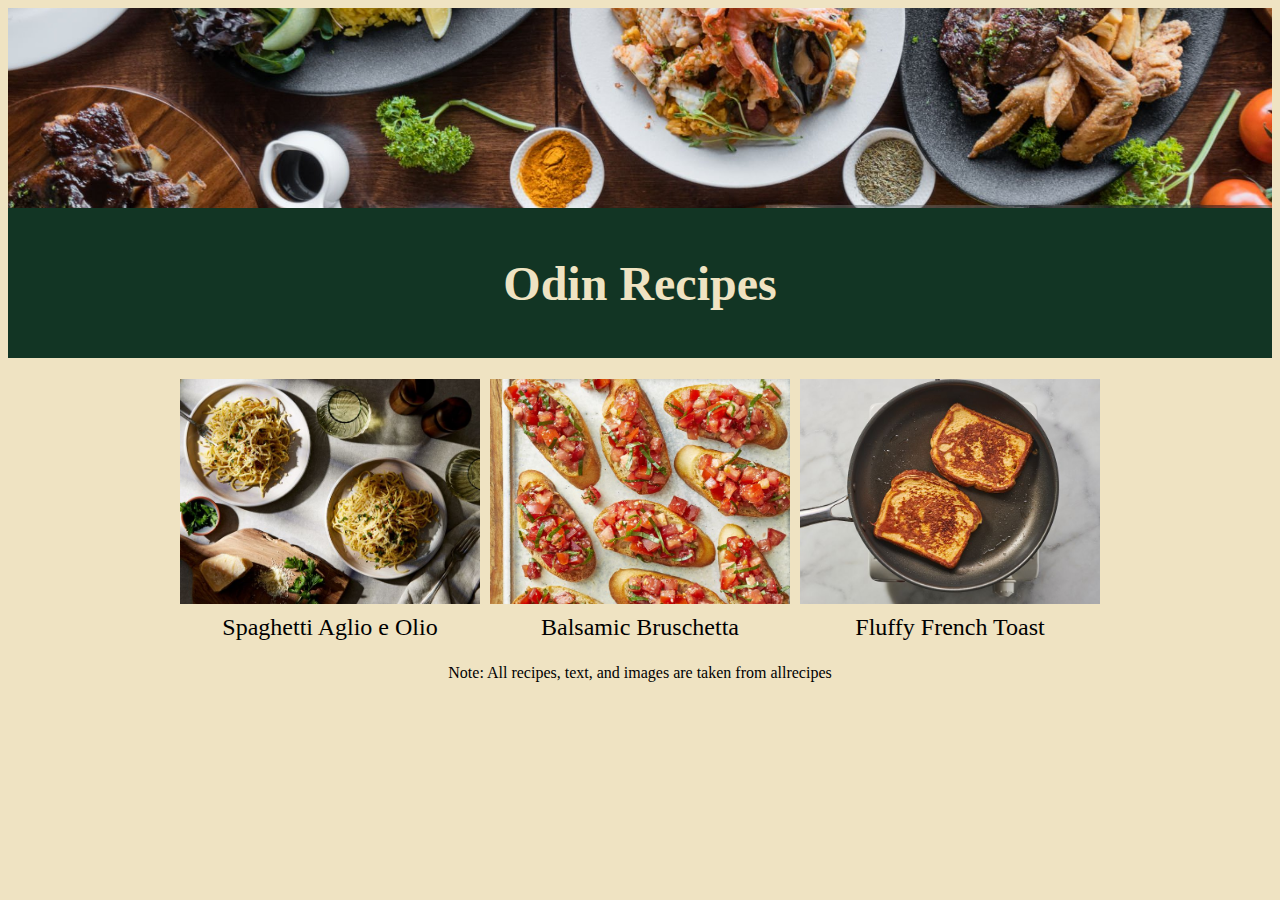
<file: index.html>
<!DOCTYPE html>
<html lang="en">
<head>
    <meta charset="UTF-8">
    <meta name="viewport" content="width=device-width, initial-scale=1.0">
    <link rel="stylesheet" href="./css/styles.css">
    <title>The Odin Project - Recipes</title>
</head>
<body>
    <img src="./images/base.jpg" id="cover">
    <a href="./index.html"><h1 id="header">Odin Recipes</h1></a>
    <br>
    <div class="recipe-class">
        <table>
            <a href="./recipes/spaghetti_aglio_e_olio.html">
            <tbody>
                <tr>
                    <td><img src="./images/spaghetti-aglio-e-olio.jpg" width="300px"></td>
                </tr>
                <tr>
                    <td><a href="./recipes/spaghetti_aglio_e_olio.html">Spaghetti Aglio e Olio</a></td>
                </tr>
            </tbody>
            </a>
        </table>

        <table>
            <tbody>
                <tr>
                    <td><img src="./images/balsamic-bruschetta.jpg" width="300px"></td>
                </tr>
                <tr>
                    <td ><a href="./recipes/balsamic_bruschetta.html">Balsamic Bruschetta</a></td>
                </tr>
            </tbody>
        </table>

        <table>
            <tbody>
                <tr>
                    <td><img src="./images/fluffy-french-toast.jpg" width="300px"></td>
                </tr>
                <tr>
                    <td><a href="./recipes/fluffy_french_toast.html">Fluffy French Toast</a></td>
                </tr>
            </tbody>
        </table>
        <!-- <ul id="recipe-list">
            <li>
                <table>
                    <tbody>
                        <tr>
                            <img src="./images/spaghetti-aglio-e-olio.jpg">
                        </tr>
                        <tr>
                            Spaghetti Aglio e Olio
                        </tr>
                    </tbody>
                </table>
            </li>
            <li><a href="./recipes/fluffy_french_toast.html">Fluffy French Toast</a></li>
            <li><a href="./recipes/balsamic_bruschetta.html">Balsamic Bruschetta</a></li>
        </ul> -->
    </div>

    <p>Note: All recipes, text, and images are taken from <a href="www.allrecipes.com/" target="_blank" rel="noopener noreferrer">allrecipes</a></p>
</body>
</html>
</file>
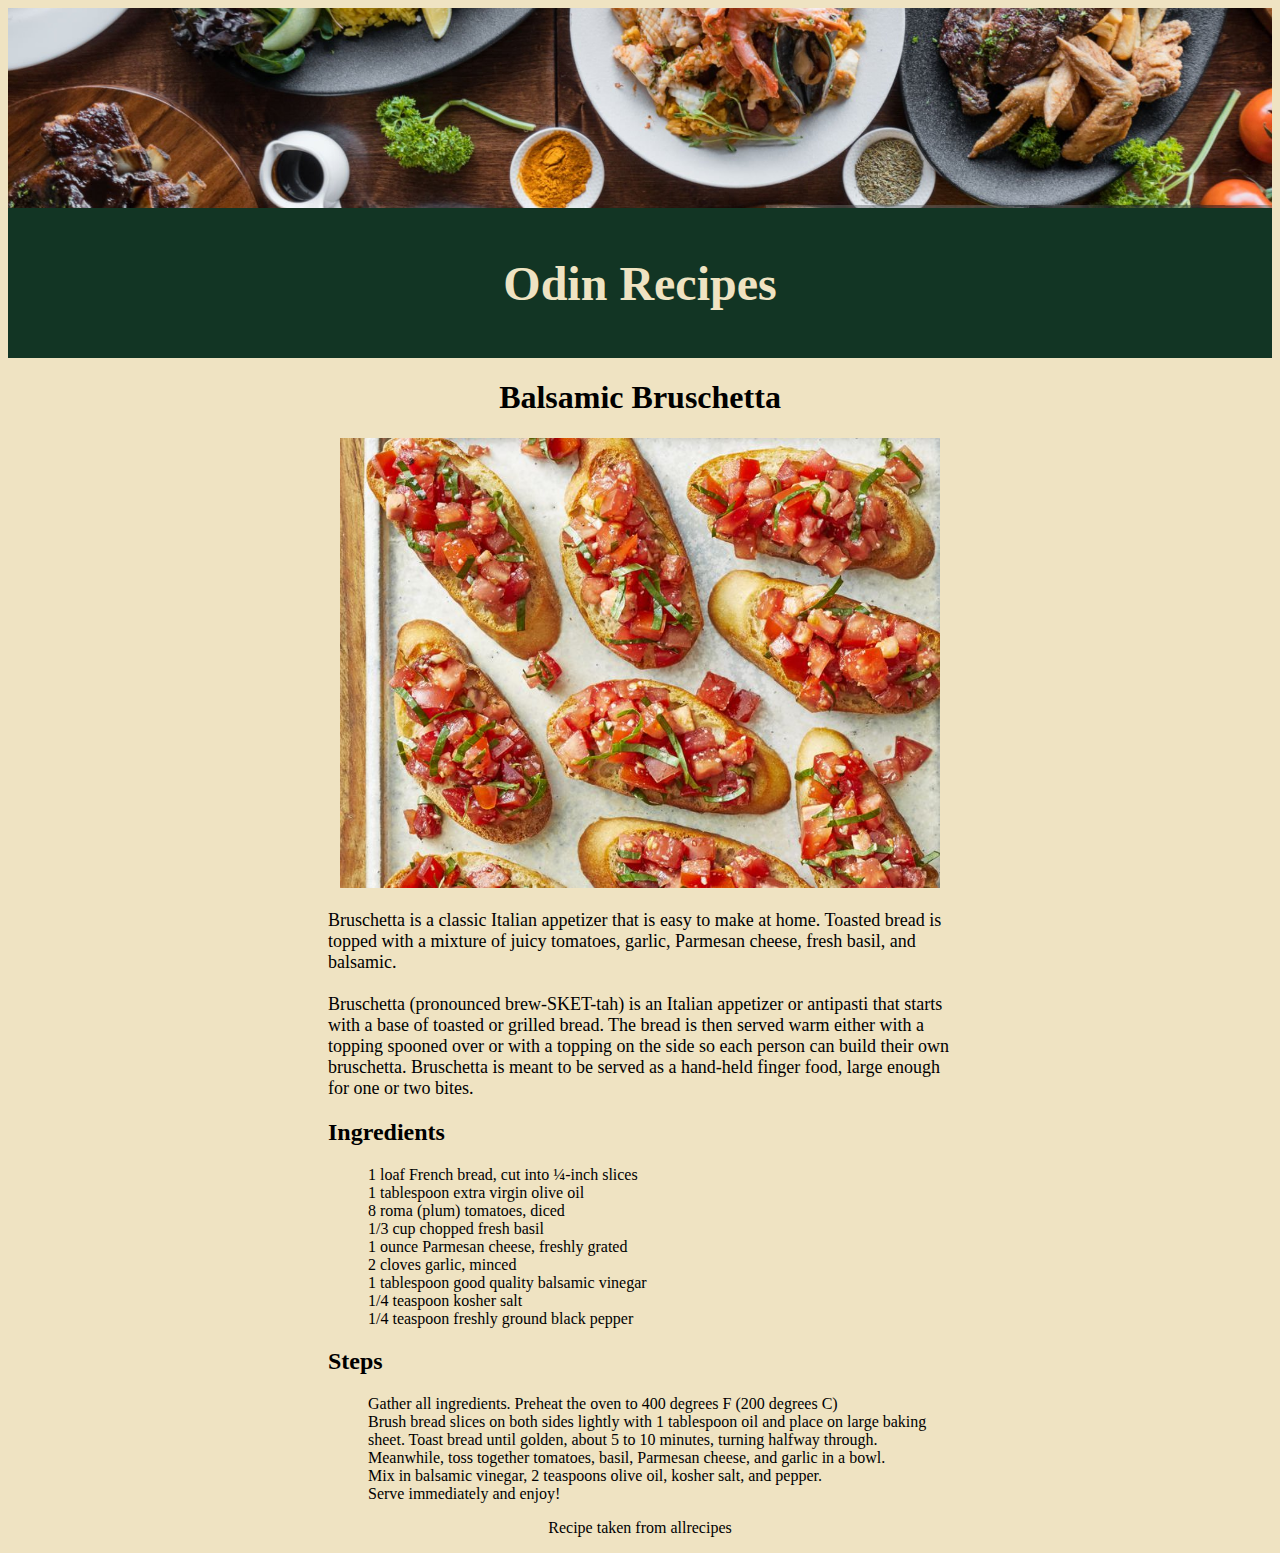
<file: recipes/balsamic_bruschetta.html>
<!DOCTYPE html>
<html lang="en">
<head>
    <meta charset="UTF-8">
    <meta name="viewport" content="width=device-width, initial-scale=1.0">
    <link rel="stylesheet" href="../css/styles.css">
    <title>Balsamic Bruschetta</title>
</head>
<body>
    <img src="../images/base.jpg" id="cover">
    <a href="../index.html"><h1 id="header">Odin Recipes</h1></a>
    <h1>Balsamic Bruschetta</h1>
    <img src="../images/balsamic-bruschetta.jpg" alt="balsamic bruschetta" width="600px">

    <p class="describe-dish">
        Bruschetta is a classic Italian appetizer that is easy to make at home. 
        Toasted bread is topped with a mixture of juicy tomatoes, garlic, Parmesan cheese, fresh basil, and balsamic.
        <br><br>
        Bruschetta (pronounced brew-SKET-tah) is an Italian appetizer or antipasti that starts with a base of toasted or grilled bread. 
        The bread is then served warm either with a topping spooned over or with a topping on the side so each person can build their own bruschetta. 
        Bruschetta is meant to be served as a hand-held finger food, large enough for one or two bites. 
    </p>

    <h2 class="list-header">Ingredients</h2>
    <ul class="list-class">
        <li>1 loaf French bread, cut into ¼-inch slices</li>
        <li>1 tablespoon extra virgin olive oil</li>
        <li>8 roma (plum) tomatoes, diced</li>
        <li>1/3 cup chopped fresh basil</li>
        <li>1 ounce Parmesan cheese, freshly grated</li>
        <li>2 cloves garlic, minced</li>
        <li>1 tablespoon good quality balsamic vinegar</li>
        <li>1/4 teaspoon kosher salt</li>
        <li>1/4 teaspoon freshly ground black pepper</li>
    </ul>

    <h2 class="list-header">Steps</h2>
    <ol class="list-class">
        <li>Gather all ingredients. Preheat the oven to 400 degrees F (200 degrees C)</li>
        <li>
            Brush bread slices on both sides lightly with 1 tablespoon oil and place on large baking sheet. 
            Toast bread until golden, about 5 to 10 minutes, turning halfway through.
        </li>
        <li>Meanwhile, toss together tomatoes, basil, Parmesan cheese, and garlic in a bowl.</li>
        <li>Mix in balsamic vinegar, 2 teaspoons olive oil, kosher salt, and pepper.</li>
        <li>Serve immediately and enjoy! </li>
    </ol>

    <p>Recipe taken from <a href="https://www.allrecipes.com/recipe/54165/balsamic-bruschetta/" target="_blank" rel="noopener noreferrer">allrecipes</a></p>
</body>
</html>
</file>
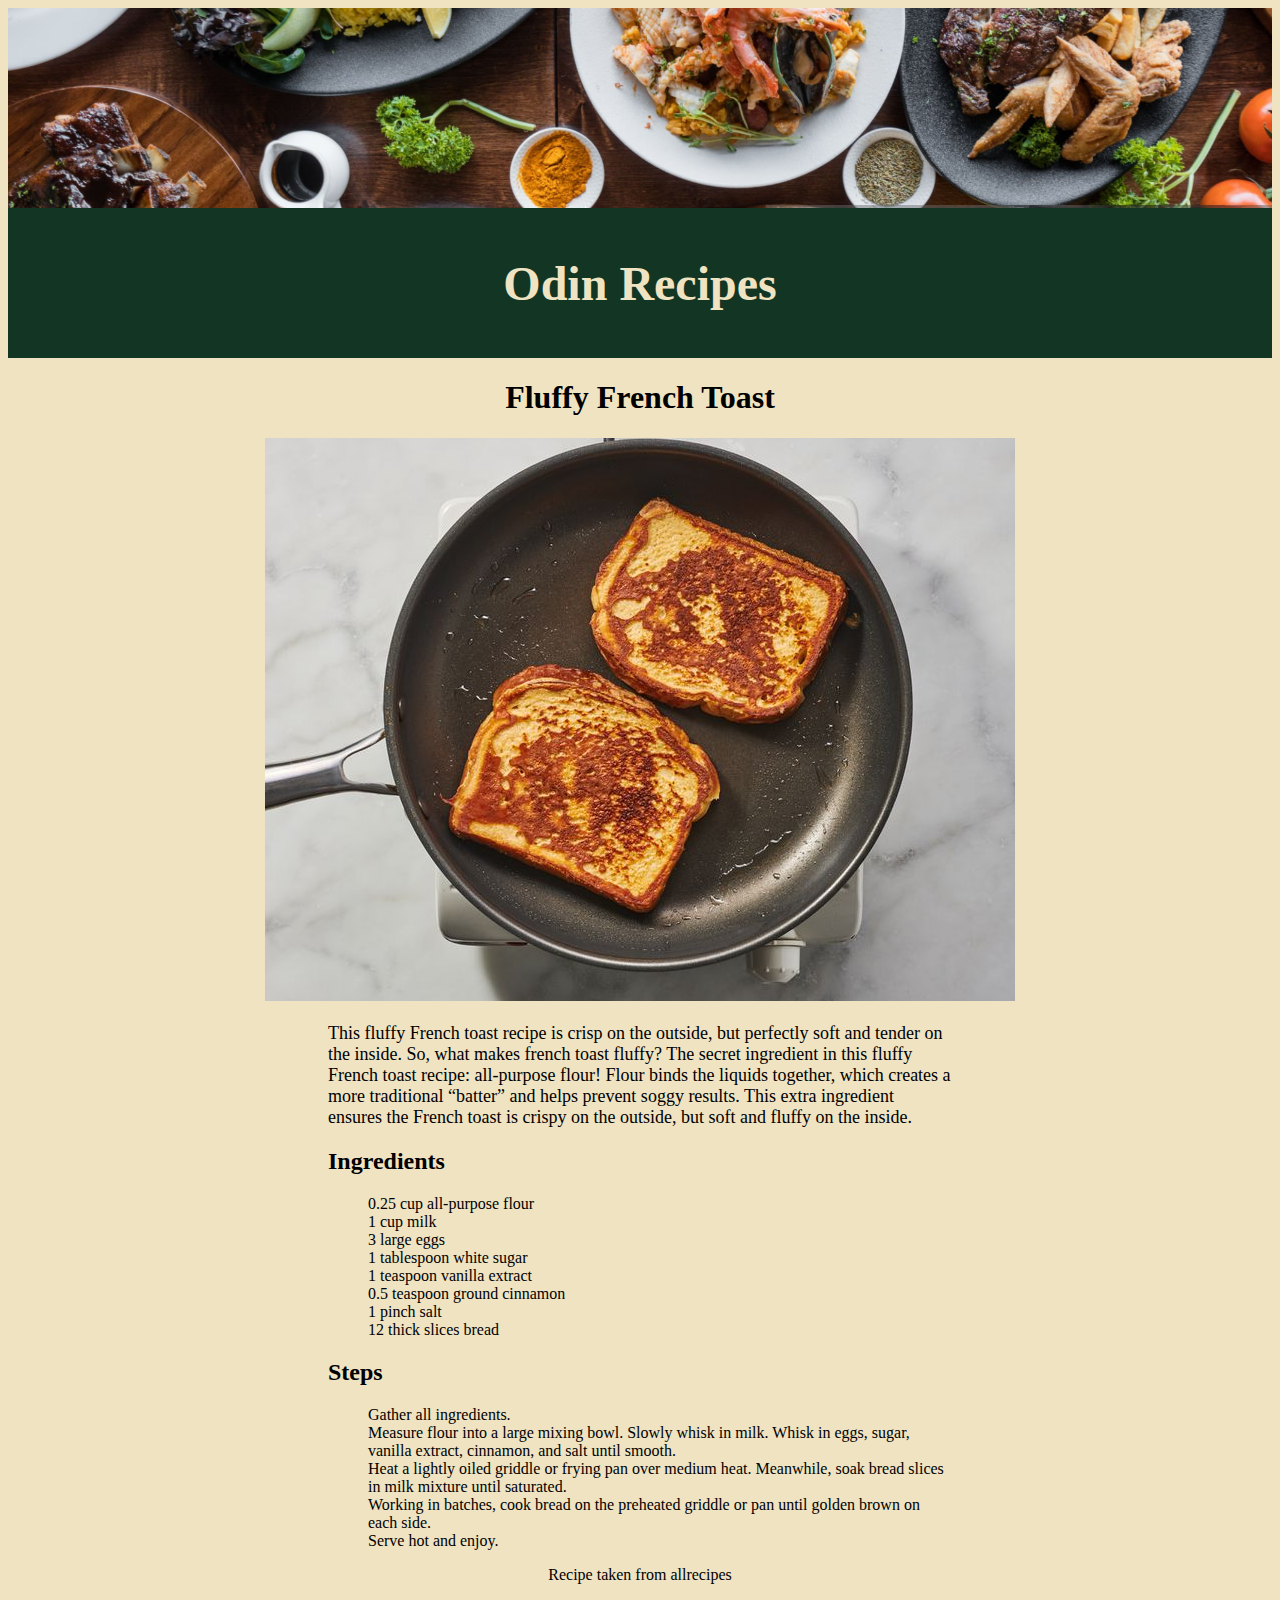
<file: recipes/fluffy_french_toast.html>
<!DOCTYPE html>
<html lang="en">
<head>
    <meta charset="UTF-8">
    <meta name="viewport" content="width=device-width, initial-scale=1.0">
    <link rel="stylesheet" href="../css/styles.css">
    <title>Fluffy French Toast</title>
</head>
<body>
    <img src="../images/base.jpg" id="cover">
    <a href="../index.html"><h1 id="header">Odin Recipes</h1></a>

    <h1>Fluffy French Toast</h1>

    <img src="../images/fluffy-french-toast.jpg" alt="fluffy french toast">

    <p class="describe-dish">This fluffy French toast recipe is crisp on the outside, but perfectly soft and tender on the inside. 
        So, what makes french toast fluffy?
        The secret ingredient in this fluffy French toast recipe: all-purpose flour! 
        Flour binds the liquids together, which creates a more traditional “batter” and helps prevent soggy results. 
        This extra ingredient ensures the French toast is crispy on the outside, but soft and fluffy on the inside.  
    </p>

    <h2 class="list-header">Ingredients</h2>
    <ul class="list-class">
        <li>0.25 cup all-purpose flour</li>
        <li>1 cup milk</li>
        <li>3 large eggs</li>
        <li>1 tablespoon white sugar</li>
        <li>1 teaspoon vanilla extract</li>
        <li>0.5 teaspoon ground cinnamon</li>
        <li>1 pinch salt</li>
        <li>12 thick slices bread</li>
    </ul>

    <h2 class="list-header">Steps</h2>
    <ol class="list-class">
        <li>Gather all ingredients. </li>
        <li>Measure flour into a large mixing bowl. Slowly whisk in milk. Whisk in eggs, sugar, vanilla extract, cinnamon, and salt until smooth. </li>
        <li>Heat a lightly oiled griddle or frying pan over medium heat. Meanwhile, soak bread slices in milk mixture until saturated.</li>
        <li>Working in batches, cook bread on the preheated griddle or pan until golden brown on each side.</li>
        <li>Serve hot and enjoy. </li>
    </ol>

    <p>Recipe taken from <a href="https://www.allrecipes.com/recipe/16895/fluffy-french-toast/#" target="_blank" rel="noopener noreferrer">allrecipes</a></p>
</body>
</html>
</file>
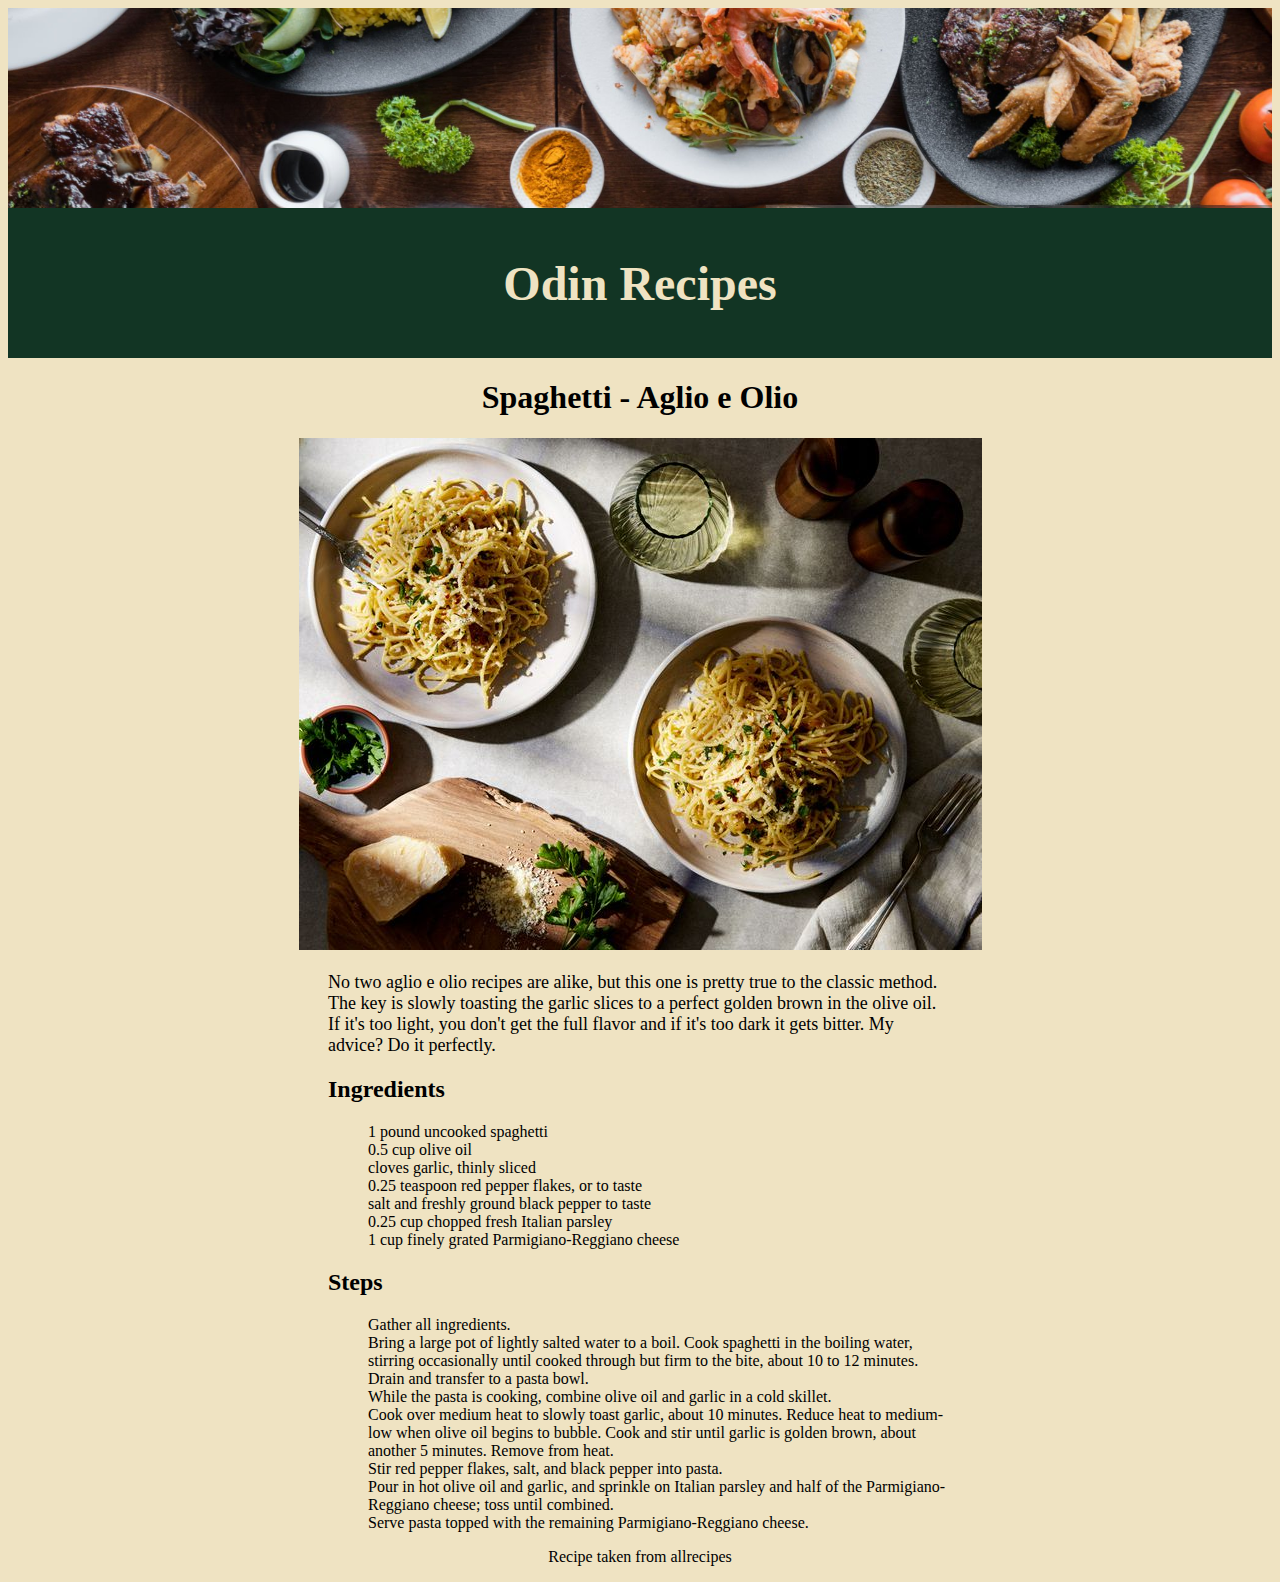
<file: recipes/spaghetti_aglio_e_olio.html>
<!DOCTYPE html>
<html lang="en">
<head>
    <meta charset="UTF-8">
    <meta name="viewport" content="width=device-width, initial-scale=1.0">
    <link rel="stylesheet" href="../css/styles.css">
    <title>Spaghetti - Aglio e Olio</title>
</head>
<body>
    <img src="../images/base.jpg" id="cover">
    <a href="../index.html"><h1 id="header">Odin Recipes</h1></a>
    <h1>Spaghetti - Aglio e Olio</h1>

    <img src="../images/spaghetti-aglio-e-olio.jpg" alt="spaghetti aglio e olio">
    <p class="describe-dish">
        No two aglio e olio recipes are alike, but this one is pretty true to the classic method.
        The key is slowly toasting the garlic slices to a perfect golden brown in the olive oil. 
        If it's too light, you don't get the full flavor and if it's too dark it gets bitter. 
        My advice? Do it perfectly.
    </p>

    <h2 class="list-header">Ingredients</h2>
    <ul class="list-class">
        <li>1 pound uncooked spaghetti</li>
        <li>0.5 cup olive oil</li> 
        <li>cloves garlic, thinly sliced</li> 
        <li>0.25 teaspoon red pepper flakes, or to taste</li>
        <li>salt and freshly ground black pepper to taste</li>
        <li>0.25 cup chopped fresh Italian parsley</li>
        <li>1 cup finely grated Parmigiano-Reggiano cheese</li>
    </ul>

    <h2 class="list-header">Steps</h2>
    <ol class="list-class">
        <li>Gather all ingredients. </li>
        <li>
            Bring a large pot of lightly salted water to a boil. 
            Cook spaghetti in the boiling water, stirring occasionally until cooked through but firm to the bite, about 10 to 12 minutes. 
            Drain and transfer to a pasta bowl. 
        </li>
        <li>While the pasta is cooking, combine olive oil and garlic in a cold skillet. </li>
        <li>
            Cook over medium heat to slowly toast garlic, about 10 minutes. 
            Reduce heat to medium-low when olive oil begins to bubble. 
            Cook and stir until garlic is golden brown, about another 5 minutes. Remove from heat. 
        </li>
        <li>Stir red pepper flakes, salt, and black pepper into pasta. </li>
        <li>Pour in hot olive oil and garlic, and sprinkle on Italian parsley and half of the Parmigiano-Reggiano cheese; toss until combined. </li>
        <li>Serve pasta topped with the remaining Parmigiano-Reggiano cheese. </li>
    </ol>

    <p>Recipe taken from <a href="https://www.allrecipes.com/recipe/222000/spaghetti-aglio-e-olio/" target="_blank" rel="noopener noreferrer">allrecipes</a></p>
</body>
</html>
</file>
<file: css/styles.css>
* {
    background-color: #EFE3C2;
    color: black;
    text-align: center;
    font-family: 'Times New Roman';
}

a {
    text-decoration: none;
}

img#cover {
 height: 200px;
 width: 100%;
 object-fit: cover;
 margin: 0px 0px 0px 0px;
 padding: 0%;
 border:0%;
 display: block;
 align-content: flex-end;

}

a h1#header {
    background-color: #123524;
    margin: 0px 0px 0px 0px;
    padding: 0%;
    border: 0;
    display: flex;
    height: 150px;
    align-items: center;
    justify-content: center;
    font-size: 48px;
    text-decoration: none;
    color: #EFE3C2;
}

.recipe-class {
    display: inline-block;
    justify-content: space-between;
}
.recipe-class table {
    display: inline-block;
    justify-content: space-evenly;
    font-size: 24px;

}


/* #recipe-list li{
    display: inline-block;
    margin-left: 25vw;
} */

.describe-dish {
    margin-left: 25vw;
    margin-right: 25vw;
    color: black;
    display: flex;
    text-align:left;
    align-items:start;
    justify-content:space-between;
    font-size: 18px;
}

.list-header {
    text-align: left;
    margin-left: 25vw;
    margin-right: 25vw;
}

.list-class li {
    display: block;
    margin-left: 25vw;
    margin-right: 25vw;
    text-align: left;
    list-style-type:initial;
    
}
</file>
